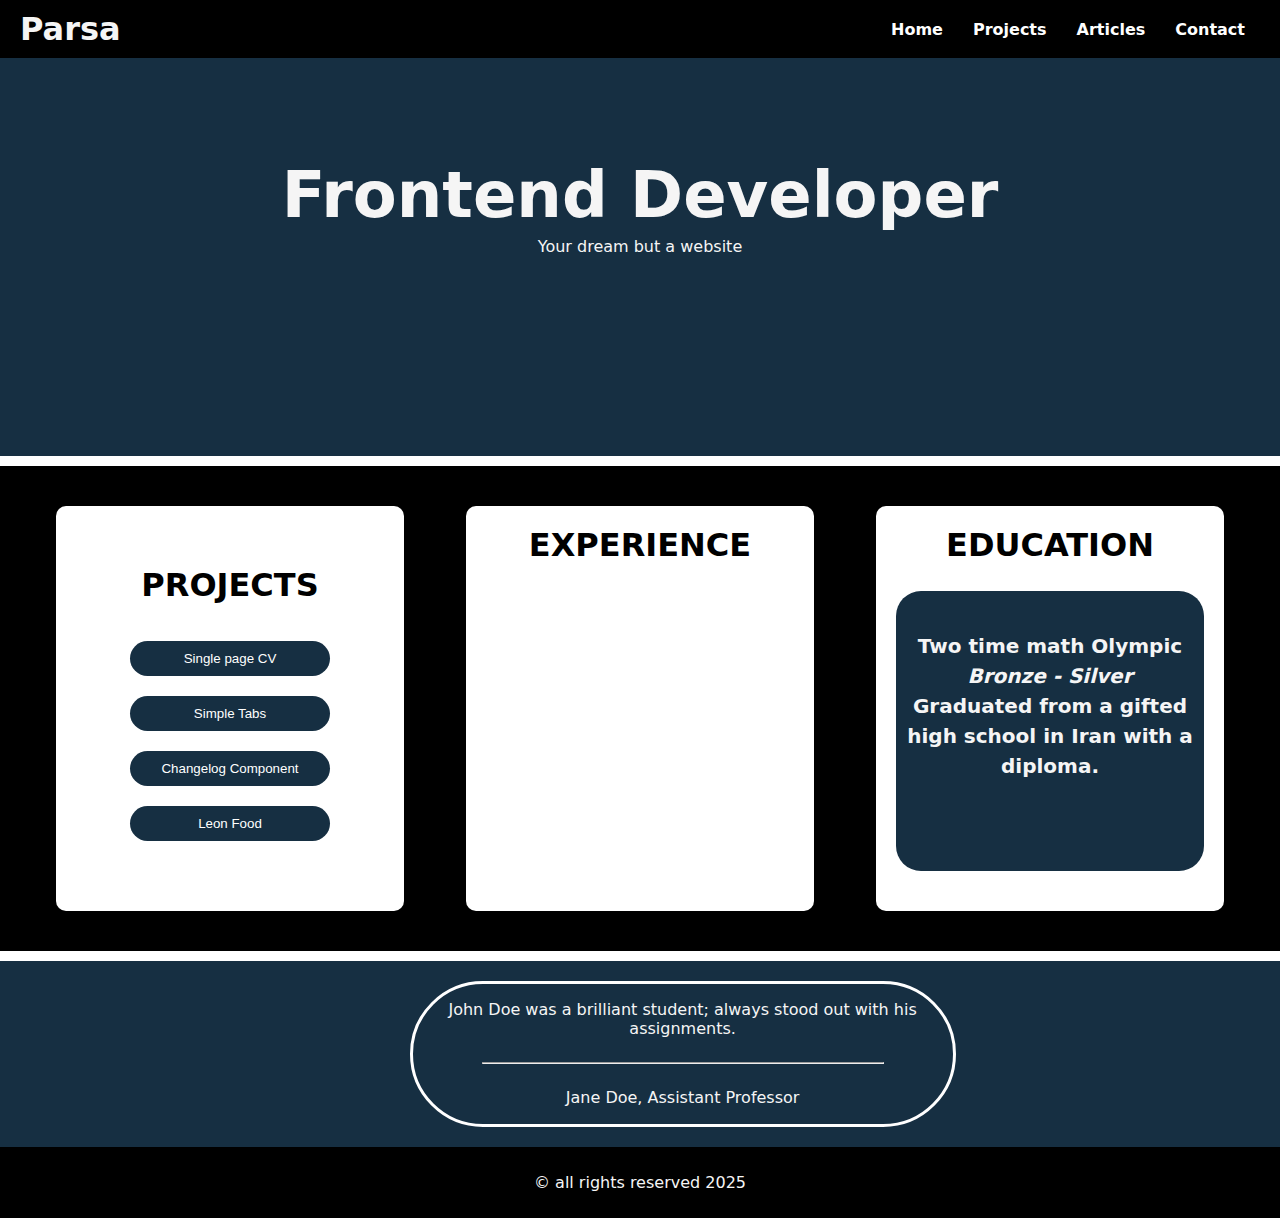
<file: Frontend-Projects/03-personal-portfolio/index.html>
<!DOCTYPE html>
<html lang="en">
  <head>
    <meta charset="UTF-8" />
    <meta name="viewport" content="width=device-width, initial-scale=1.0" />
    <meta name="description" content="A simple HTML-only website" />
    <!--SEO Meta Tags-->
    <meta
      name="description"
      content="A simple website made with HTML and CSS only for roadmap.sh frontend"
    />
    <meta name="keywords" content="Frontend projects, HTML, Roadmap.sh" />
    <meta name="author" content="Patsa Berahman" />
    <link
      rel="icon"
      href="https://raw.githubusercontent.com/ParsaBerah/Roadmap.sh-projects/74e5745042bcfe4b9ba659f6bdb624d6d468938f/Parsa.png"
      type="image/x-icon"
    />
    <link rel="preconnect" href="https://fonts.gstatic.com" crossorigin />
    <link rel="preconnect" href="https://fonts.googleapis.com" />
    <link rel="stylesheet" href="styles.css" />
    <title>Personal Portfolio</title>
  </head>
  <body>
    <header class="header">
      <span class="logo"> Parsa </span>
      <nav class="navbar">
        <ul>
          <li><a href="#">Home</a></li>
          <li><a href="#">Projects</a></li>
          <li><a href="#">Articles</a></li>
          <li><a href="#">Contact</a></li>
        </ul>
      </nav>
    </header>
    <main>
      <section class="hero">
        <h1>Frontend Developer</h1>
        <p>Your dream but a website</p>
      </section>
      <section class="resume">
        <div class="projects">
          <h2>PROJECTS</h2>
          <button>Single page CV</button>
          <a href="https://github.com/ParsaBerah/Basic-Tabs-" target="_blank"><button>Simple Tabs</button></a>
          <a href="https://github.com/ParsaBerah/Changelog-Component" target="_blank"><button>Changelog Component</button></a>
          <a href="https://github.com/ParsaBerah/LeonFood---Fast-Food-Website" target="_blank"><button>Leon Food</button></a>
        </div>
        <div class="experience">
          <h2>EXPERIENCE</h2>
        </div>
        <div class="education">
          <h2>EDUCATION</h2>
          <p>
            Two time math Olympic <br />
            <i>Bronze - Silver</i> <br />
            Graduated from a gifted high school in Iran with a diploma.
          </p>
        </div>
      </section>
      <section class="reviews">
        <p>
          John Doe was a brilliant student; always stood out with his
          assignments.
        </p>
        <hr />
        <p>Jane Doe, Assistant Professor</p>
      </section>
    </main>

    <footer>
      <p>&copy; all rights reserved 2025</p>
    </footer>
  </body>
</html>
</file>
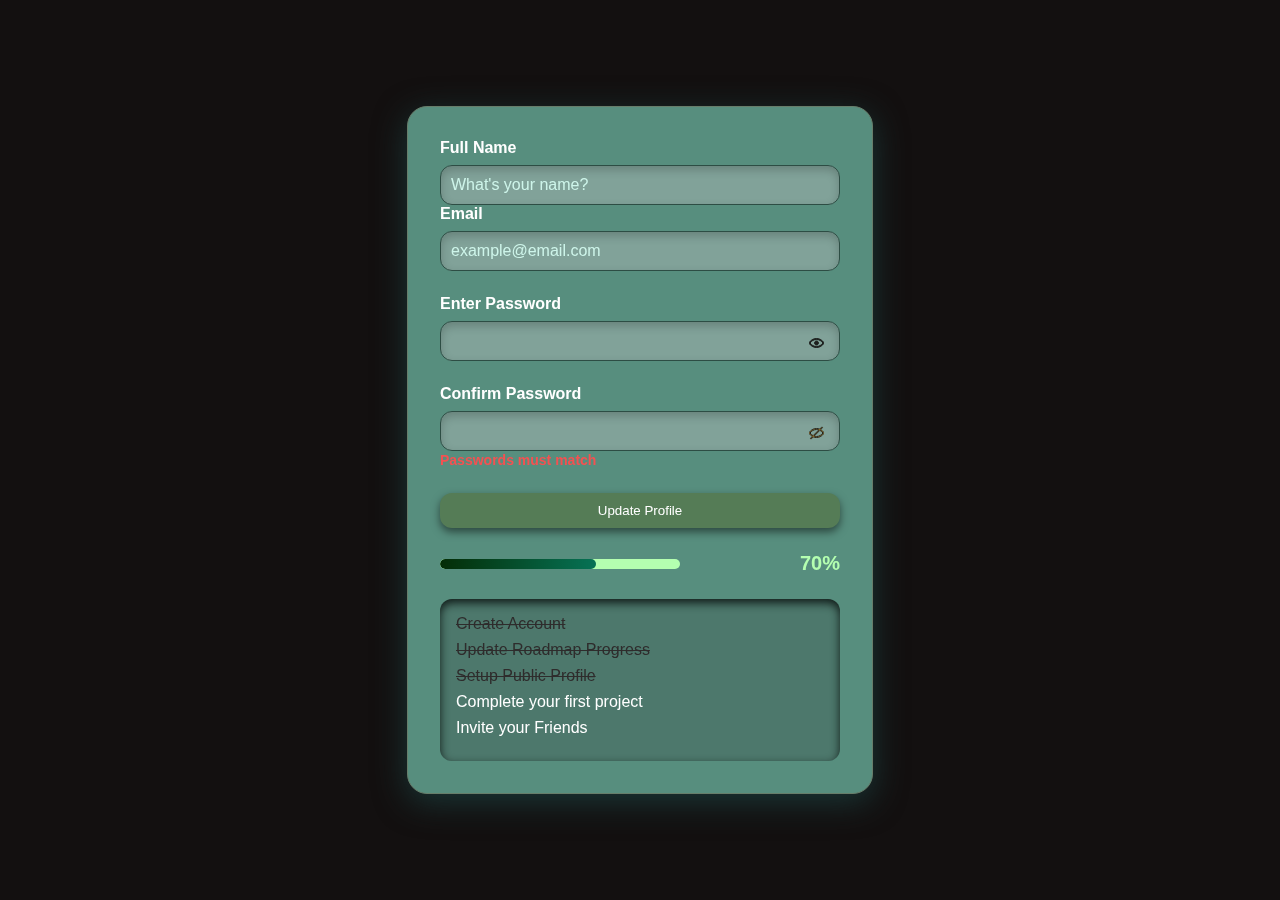
<file: Frontend-Projects/07-accesible-form-UI/index.html>
<!DOCTYPE html>
<html lang="en">
  <head>
    <meta charset="UTF-8" />
    <meta name="viewport" content="width=device-width, initial-scale=1.0" />
    <meta name="author" content="Parsa Berahman" />
    <link rel="stylesheet" href="styles.css" />
    <title>Accessible Form UI</title>
  </head>
  <body>
    <div class="form-container">
      <form action="#" method="post">
        <di class="form-group">
          <label for="full-name">Full Name</label>
          <input
            type="text"
            id="full-name"
            name="full-name"
            placeholder="What's your name?"
            aria-required="true"
          />
        </di>

        <div class="form-group">
          <label for="email">Email</label>
          <input
            type="email"
            id="email"
            name="email"
            placeholder="example@email.com"
            aria-required="true"
            aria-invalid="true"
          />
        </div>

        <div class="form-group password-container">
          <label for="password">Enter Password</label>
          <input
            type="password"
            id="password"
            name="password"
            aria-required="true"
          />
          <button
            type="button"
            class="show-password-btn"
            aria-label="Password is hidden"
            aria-pressed="false"
          >
            <svg
              stroke="#1E201E"
              width="15"
              height="15"
              viewBox="0 0 15 15"
              fill="none"
              xmlns="http://www.w3.org/2000/svg"
            >
              <path
                d="M7.5 11C4.80285 11 2.52952 9.62184 1.09622 7.50001C2.52952 5.37816 4.80285 4 7.5 4C10.1971 4 12.4705 5.37816 13.9038 7.50001C12.4705 9.62183 10.1971 11 7.5 11ZM7.5 3C4.30786 3 1.65639 4.70638 0.0760002 7.23501C-0.0253338 7.39715 -0.0253334 7.60288 0.0760014 7.76501C1.65639 10.2936 4.30786 12 7.5 12C10.6921 12 13.3436 10.2936 14.924 7.76501C15.0253 7.60288 15.0253 7.39715 14.924 7.23501C13.3436 4.70638 10.6921 3 7.5 3ZM7.5 9.5C8.60457 9.5 9.5 8.60457 9.5 7.5C9.5 6.39543 8.60457 5.5 7.5 5.5C6.39543 5.5 5.5 6.39543 5.5 7.5C5.5 8.60457 6.39543 9.5 7.5 9.5Z"
                fill="#1E201E"
                fill-rule="evenodd"
                clip-rule="evenodd"
              ></path>
            </svg>
          </button>
        </div>

        <div class="form-group password-container">
          <label for="confirm-password">Confirm Password</label>
          <input
            type="password"
            id="confirm-password"
            name="confirm-password"
            aria-required="true"
          />
          <button
            type="button"
            class="show-password-btn"
            aria-label="Password is hidden"
            aria-pressed="false"
          >
            <svg
              stroke="#1E201E"
              width="15"
              height="15"
              viewBox="0 0 15 15"
              fill="none"
              xmlns="http://www.w3.org/2000/svg"
            >
              <path
                d="M13.3536 2.35355C13.5488 2.15829 13.5488 1.84171 13.3536 1.64645C13.1583 1.45118 12.8417 1.45118 12.6464 1.64645L10.6828 3.61012C9.70652 3.21671 8.63759 3 7.5 3C4.30786 3 1.65639 4.70638 0.0760002 7.23501C-0.0253338 7.39715 -0.0253334 7.60288 0.0760014 7.76501C0.902945 9.08812 2.02314 10.1861 3.36061 10.9323L1.64645 12.6464C1.45118 12.8417 1.45118 13.1583 1.64645 13.3536C1.84171 13.5488 2.15829 13.5488 2.35355 13.3536L4.31723 11.3899C5.29348 11.7833 6.36241 12 7.5 12C10.6921 12 13.3436 10.2936 14.924 7.76501C15.0253 7.60288 15.0253 7.39715 14.924 7.23501C14.0971 5.9119 12.9769 4.81391 11.6394 4.06771L13.3536 2.35355ZM9.90428 4.38861C9.15332 4.1361 8.34759 4 7.5 4C4.80285 4 2.52952 5.37816 1.09622 7.50001C1.87284 8.6497 2.89609 9.58106 4.09974 10.1931L9.90428 4.38861ZM5.09572 10.6114L10.9003 4.80685C12.1039 5.41894 13.1272 6.35031 13.9038 7.50001C12.4705 9.62183 10.1971 11 7.5 11C6.65241 11 5.84668 10.8639 5.09572 10.6114Z"
                fill="currentColor"
                fill-rule="evenodd"
                clip-rule="evenodd"
              ></path>
            </svg>
          </button>
          <span class="error-message">Passwords must match</span>
        </div>

        <div class="form-group">
          <button type="submit" class="update-profile-btn">
            Update Profile
          </button>
        </div>

        <div class="progress-container">
          <div class="progress-bar">
            <div class="progress"></div>
          </div>
          <span class="progress-percentage">70%</span>
        </div>
        <div class="form-footer">
          <ul class="checklist">
            <li>Create Account</li>
            <li>Update Roadmap Progress</li>
            <li>Setup Public Profile</li>
            <li class="incomplete">Complete your first project</li>
            <li class="incomplete">Invite your Friends</li>
          </ul>
        </div>
      </form>
    </div>
  </body>
</html>
</file>
<file: Frontend-Projects/03-personal-portfolio/styles.css>
/* Global Styles */
body {
  margin: 0;
  font-family: system-ui, -apple-system, BlinkMacSystemFont, "Segoe UI", Roboto,
    Oxygen, Ubuntu, Cantarell, "Open Sans", "Helvetica Neue", sans-serif;
  color: #f5f5f5;
  background-color: #162f42;
}

a {
  color: white;
  text-decoration: none;
  font-weight: 600;
}

header {
  display: flex;
  justify-content: space-between;
  align-items: center;
  padding: 10px 20px;
  background-color: #000;
}

.logo {
  font-size: 32px;
  font-weight: bold;
}

.navbar ul {
  list-style: none;
  margin: 0;
  padding: 0;
  display: flex;
}

.navbar li {
  font-weight: bold;
  margin: 0 15px;
}

.navbar a {
  color: #fff;
  text-decoration: none;
}

main {
  text-align: center;
}

.hero {
  margin: 100px 0px 200px 0px;
}

.hero h1 {
  font-size: 64px;
  margin-bottom: 0px;
}

.hero p {
  font-size: 16px;
  margin-top: 5px;
}

.resume {
  background-color: #000;
  border-top: solid white 10px;
  border-bottom: solid white 10px;
  margin: 0px 0px;
  display: flex;
  justify-content: space-around;
  padding: 40px 25px;
  flex-wrap: wrap; /* اضافه کردن این برای ریسپانسیو شدن */
}

.resume > div {
  background-color: white;
  padding: 20px;
  margin: 0px 10px;
  border-radius: 10px;
  width: 25%;
  min-width: 250px; 
}

.resume h2 {
  margin-top: 0;
  color: black;
  font-weight: bold;
  font-size: 32px;
}

.education p {
  background-color: #162f42;
  font-size: 20px;
  border-radius: 25px;
  font-weight: 600;
  padding: 40px 10px;
  height: 200px;
  line-height: 1.5;
}

.projects {
  display: flex;
  flex-direction: column;
  align-items: center;
  justify-content: center;
}

.projects button {
  display: block;
  margin: 10px 0;
  padding: 10px;
  width:  200px;
  max-width: 300px; 
  border: none;
  border-radius: 30px;
  background-color: #162f42;
  color: #fff;
  cursor: pointer;
}

.reviews {
  margin: 0px 32%;
  display: flex;
  flex-direction: column;
  text-align: center;
  justify-content: center;
  align-items: center;
  border-radius: 200px;
  height: 100px;
  padding: 20px;
  background-color: #162f42;
  border: solid white;
  width: 500px;
  margin-top: 20px;
  margin-bottom: 20px;
}

.reviews hr {
  width: 400px;
}

footer {
  text-align: center;
  padding: 10px;
  background-color: #000;
}

@media (max-width: 768px) {
  .hero h1 {
    font-size: 48px;
  }

  .hero p {
    font-size: 14px;
  }

  .resume {
    flex-direction: column;
    align-items: center;
    padding: 20px;
  }

  .resume > div {
    width: 80%;
    margin: 15px 0;
  }

  .projects button {
    width: 100%;
  }

  .reviews {
    width: 90%;
    margin: 20px auto;
  }
}
</file>
<file: Frontend-Projects/07-accesible-form-UI/styles.css>
:root {
  --background-color: #131010;
  --form-bg-color: #578e7e;
  --input-bg-color: #81a299;
  --input-border-color: #2d4d44;
  --text-color: #fff;
  --placeholder-color: #cef5ea;
  --error-color: #f45151;
  --focus-border-color: #BAD8B6;
  --progress-bg-color: #b4ffb0;
  --progress-fill-color: linear-gradient(90deg, #042d06, #067255);
  --progress-percentage-color: #b4ffb0;
  --checklist-text-color: #444040;
  --checklist-incomplete-color: #fff;
  --checklist-complete-color: #2e2c2c;
  --btn-bg-color: #557c56;
  --btn-hover-bg-color: #229799;
  --password-btn-color: #ffbb33;
  --form-footer-bg: #4d786c;
  --form-footer-shadow: inset 0 4px 10px #101b18;
  --input-focus-shadow: #B2C9AD;
  --box-shadow: 0 8px 32px #1A3636;
  --form-border-color: #677D6A;
}

body {
  font-family: "Segoe UI", Tahoma, Geneva, Verdana, sans-serif;
  display: flex;
  justify-content: center;
  align-items: center;
  height: 100vh;
  margin: 0;
  background: var(--background-color);
  color: var(--text-color);
}

.form-container {
  background: var(--form-bg-color);
  border-radius: 20px;
  padding: 2rem;
  max-width: 400px;
  width: 100%;
  box-shadow: var(--box-shadow);
  backdrop-filter: blur(10px);
  border: 1px solid var(--form-border-color);
}

.form-group {
  margin-bottom: 1.5rem;
}

label {
  display: block;
  font-weight: bold;
  margin-bottom: 0.5rem;
  color: var(--text-color);
}

input[type="text"],
input[type="email"],
input[type="password"] {
  width: 100%;
  padding: 10px;
  border-radius: 12px;
  border: 1px solid var(--input-border-color);
  background: var(--input-bg-color);
  color: var(--text-color);
  font-size: 1rem;
  outline: none;
  box-shadow: inset 0 4px 10px rgba(0, 0, 0, 0.2);
  box-sizing: border-box;
}

input::placeholder {
  color: var(--placeholder-color);
}

input:focus {
  border-color: var(--focus-border-color);
  box-shadow: 0 0 10px var(--input-focus-shadow);
}

.error-message {
  color: var(--error-color);
  font-weight: 600;
  font-size: 0.875rem;
  margin-top: 0.25rem;
}

.progress-container {
  display: flex;
  align-items: center;
  justify-content: space-between;
  margin-bottom: 1.5rem;
}

.progress-bar {
  width: 60%;
  height: 10px;
  background-color: var(--progress-bg-color);
  border-radius: 5px;
  position: relative;
  overflow: hidden;
}

.progress {
  background: var(--progress-fill-color);
  height: 100%;
  width: 65%;
  border-radius: 5px;
}

.progress-percentage {
  font-size: 1.25rem;
  font-weight: bold;
  color: var(--progress-percentage-color);
}

.form-footer {
  background-color: var(--form-footer-bg);
  padding: 1rem;
  border-radius: 12px;
  box-shadow: var(--form-footer-shadow);
}

.checklist {
  list-style: none;
  padding: 0;
  margin: 0;
  color: var(--checklist-text-color);
}

.checklist li {
  text-decoration: line-through;
  margin-bottom: 0.5rem;
  color: var(--checklist-complete-color);
}

.checklist li.incomplete {
  text-decoration: none;
  color: var(--checklist-incomplete-color);
}

.show-password-btn {
  position: absolute;
  right: 10px;
  top: 48px;
  transform: translateY(-50%);
  background: none;
  border: none;
  color: var(--password-btn-color);
  cursor: pointer;
  display: flex;
  align-items: center;
}

.password-container {
  position: relative;
}

.update-profile-btn {
  background-color: var(--btn-bg-color);
  color: var(--text-color);
  padding: 10px 15px;
  border: none;
  width: 100%;
  border-radius: 12px;
  cursor: pointer;
  transition: background 0.3s ease;
  box-shadow: 0 4px 8px rgba(0, 0, 0, 0.5);
}

.update-profile-btn:hover {
  background-color: var(--btn-hover-bg-color);
}
</file>
